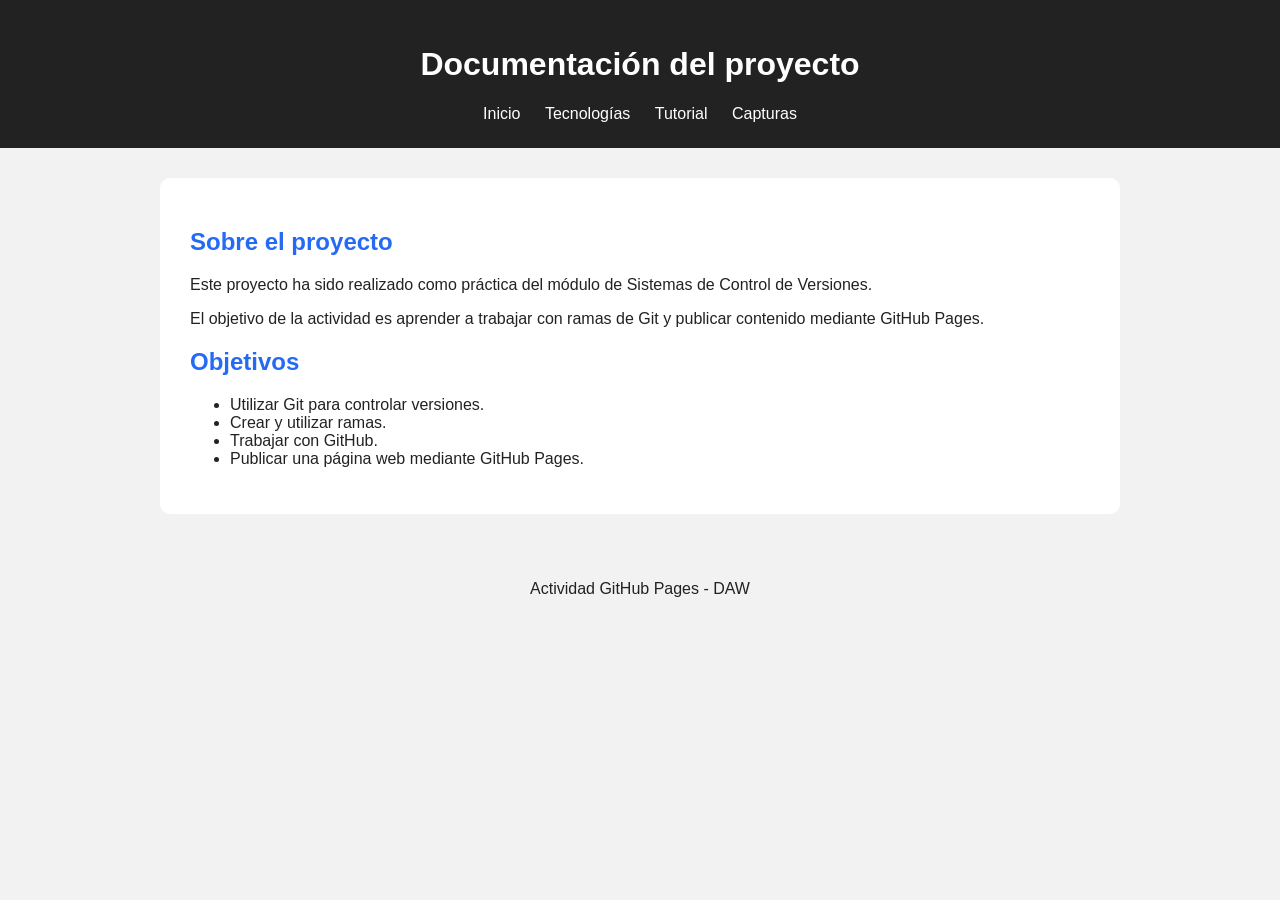
<file: index.html>
<!DOCTYPE html>
<html lang="es">
<head>
    <meta charset="UTF-8">
    <meta name="viewport" content="width=device-width, initial-scale=1.0">
    <title>Documentación del proyecto</title>
    <link rel="stylesheet" href="css/style.css">
</head>
<body>

<header>
    <h1>Documentación del proyecto</h1>
    <nav>
        <a href="index.html">Inicio</a>
        <a href="tecnologias.html">Tecnologías</a>
        <a href="tutorial.html">Tutorial</a>
        <a href="capturas.html">Capturas</a>
    </nav>
</header>

<main>
    <h2>Sobre el proyecto</h2>

    <p>
        Este proyecto ha sido realizado como práctica del módulo de
        Sistemas de Control de Versiones.
    </p>

    <p>
        El objetivo de la actividad es aprender a trabajar con ramas
        de Git y publicar contenido mediante GitHub Pages.
    </p>

    <h2>Objetivos</h2>

    <ul>
        <li>Utilizar Git para controlar versiones.</li>
        <li>Crear y utilizar ramas.</li>
        <li>Trabajar con GitHub.</li>
        <li>Publicar una página web mediante GitHub Pages.</li>
    </ul>
</main>

<footer>
    <p>Actividad GitHub Pages - DAW</p>
</footer>

</body>
</html>
</file>
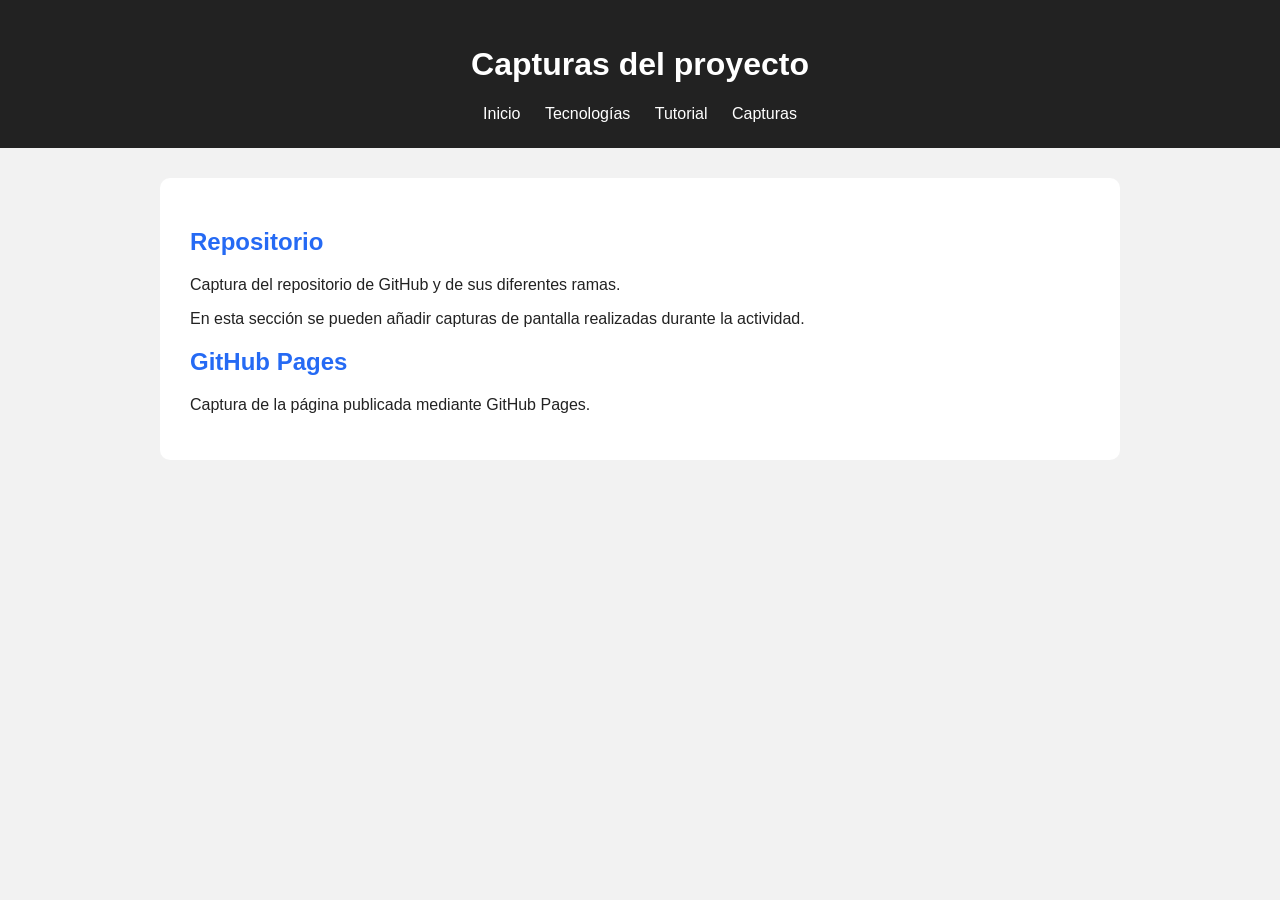
<file: capturas.html>
<!DOCTYPE html>
<html lang="es">
<head>
    <meta charset="UTF-8">
    <meta name="viewport" content="width=device-width, initial-scale=1.0">
    <title>Capturas</title>
    <link rel="stylesheet" href="css/style.css">
</head>
<body>

<header>

<h1>Capturas del proyecto</h1>

<nav>
    <a href="index.html">Inicio</a>
    <a href="tecnologias.html">Tecnologías</a>
    <a href="tutorial.html">Tutorial</a>
    <a href="capturas.html">Capturas</a>
</nav>

</header>

<main>

<h2>Repositorio</h2>

<p>
Captura del repositorio de GitHub y de sus diferentes ramas.
</p>

<p>
En esta sección se pueden añadir capturas de pantalla realizadas
durante la actividad.
</p>

<h2>GitHub Pages</h2>

<p>
Captura de la página publicada mediante GitHub Pages.
</p>

</main>

</body>
</html>
</file>
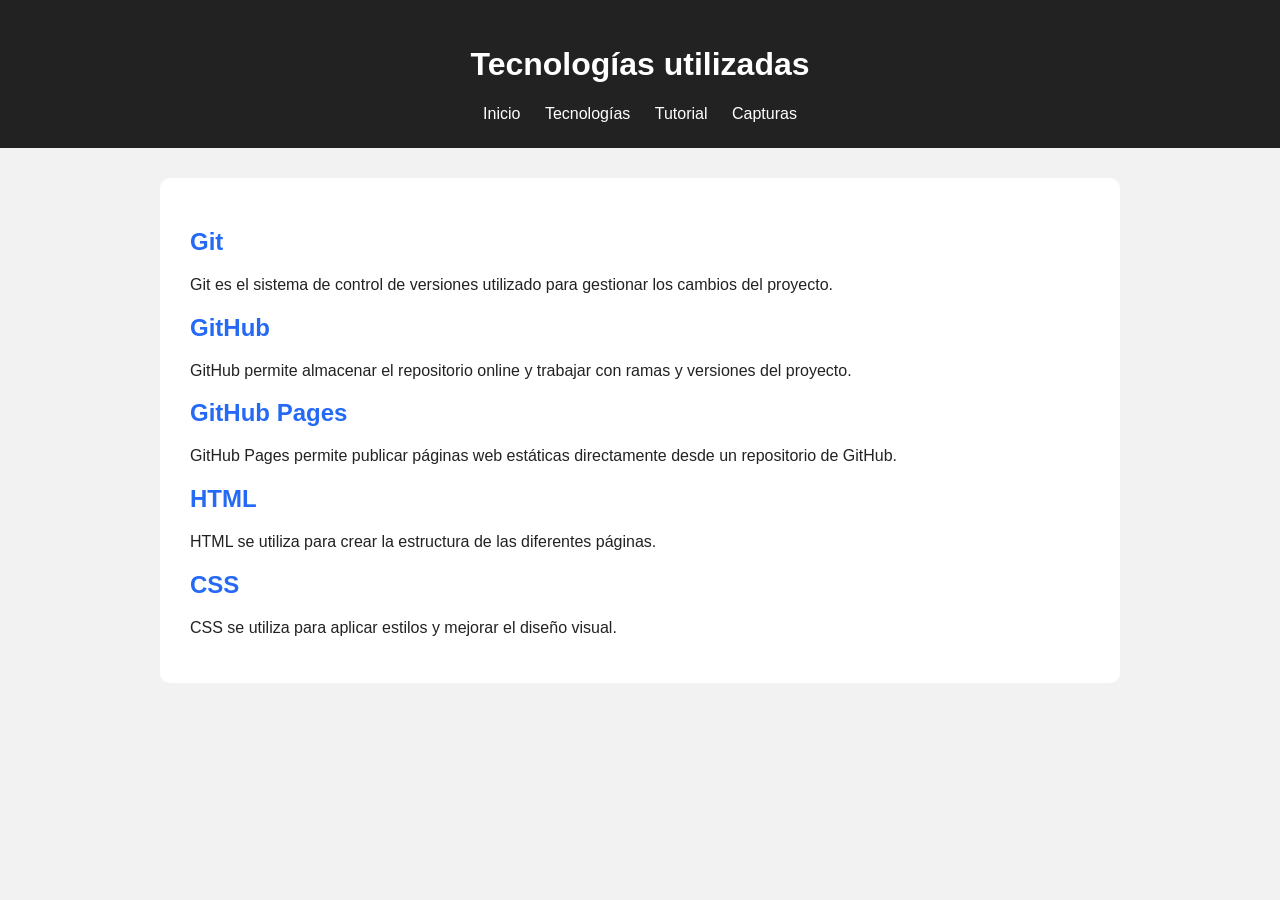
<file: tecnologias.html>
<!DOCTYPE html>
<html lang="es">
<head>
    <meta charset="UTF-8">
    <meta name="viewport" content="width=device-width, initial-scale=1.0">
    <title>Tecnologías</title>
    <link rel="stylesheet" href="css/style.css">
</head>
<body>

<header>
    <h1>Tecnologías utilizadas</h1>

    <nav>
        <a href="index.html">Inicio</a>
        <a href="tecnologias.html">Tecnologías</a>
        <a href="tutorial.html">Tutorial</a>
        <a href="capturas.html">Capturas</a>
    </nav>
</header>

<main>

<h2>Git</h2>
<p>
Git es el sistema de control de versiones utilizado para gestionar
los cambios del proyecto.
</p>

<h2>GitHub</h2>
<p>
GitHub permite almacenar el repositorio online y trabajar con
ramas y versiones del proyecto.
</p>

<h2>GitHub Pages</h2>
<p>
GitHub Pages permite publicar páginas web estáticas directamente
desde un repositorio de GitHub.
</p>

<h2>HTML</h2>
<p>
HTML se utiliza para crear la estructura de las diferentes páginas.
</p>

<h2>CSS</h2>
<p>
CSS se utiliza para aplicar estilos y mejorar el diseño visual.
</p>

</main>

</body>
</html>
</file>
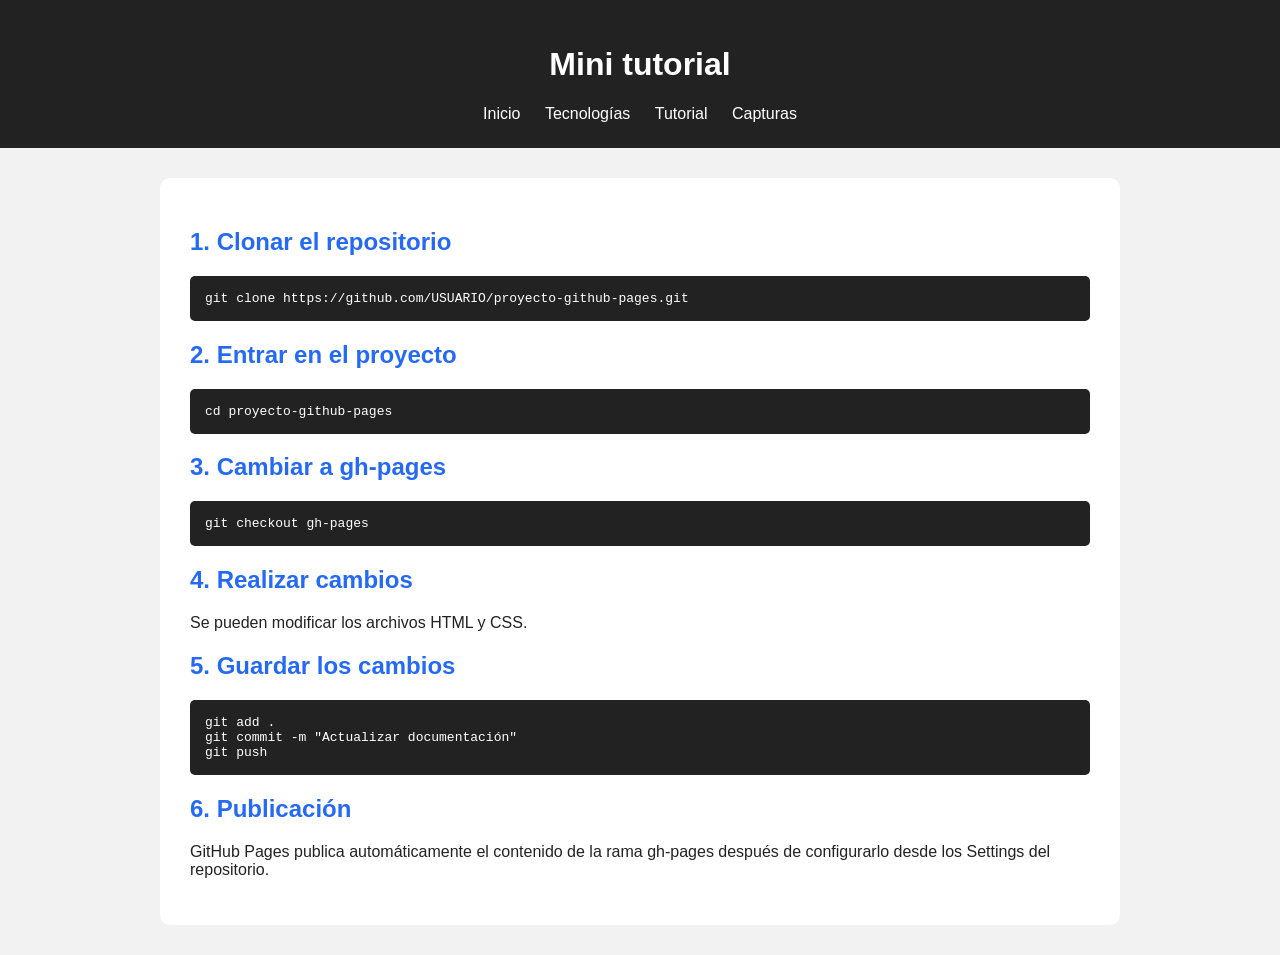
<file: tutorial.html>
<!DOCTYPE html>
<html lang="es">
<head>
    <meta charset="UTF-8">
    <meta name="viewport" content="width=device-width, initial-scale=1.0">
    <title>Tutorial</title>
    <link rel="stylesheet" href="css/style.css">
</head>
<body>

<header>

<h1>Mini tutorial</h1>

<nav>
    <a href="index.html">Inicio</a>
    <a href="tecnologias.html">Tecnologías</a>
    <a href="tutorial.html">Tutorial</a>
    <a href="capturas.html">Capturas</a>
</nav>

</header>

<main>

<h2>1. Clonar el repositorio</h2>

<pre>
git clone https://github.com/USUARIO/proyecto-github-pages.git
</pre>

<h2>2. Entrar en el proyecto</h2>

<pre>
cd proyecto-github-pages
</pre>

<h2>3. Cambiar a gh-pages</h2>

<pre>
git checkout gh-pages
</pre>

<h2>4. Realizar cambios</h2>

<p>
Se pueden modificar los archivos HTML y CSS.
</p>

<h2>5. Guardar los cambios</h2>

<pre>
git add .
git commit -m "Actualizar documentación"
git push
</pre>

<h2>6. Publicación</h2>

<p>
GitHub Pages publica automáticamente el contenido de la rama
gh-pages después de configurarlo desde los Settings del repositorio.
</p>

</main>

</body>
</html>
</file>
<file: css/style.css>
body {
    font-family: Arial, sans-serif;
    margin: 0;
    background: #f2f2f2;
    color: #222;
}

header {
    background: #222;
    color: white;
    padding: 25px;
    text-align: center;
}

nav {
    margin-top: 20px;
}

nav a {
    color: white;
    text-decoration: none;
    margin: 0 10px;
}

main {
    max-width: 900px;
    margin: 30px auto;
    background: white;
    padding: 30px;
    border-radius: 10px;
}

h1, h2 {
    color: #256af4;
}

header h1 {
    color: white;
}

pre {
    background: #222;
    color: white;
    padding: 15px;
    border-radius: 5px;
}

footer {
    text-align: center;
    padding: 20px;
}
</file>
